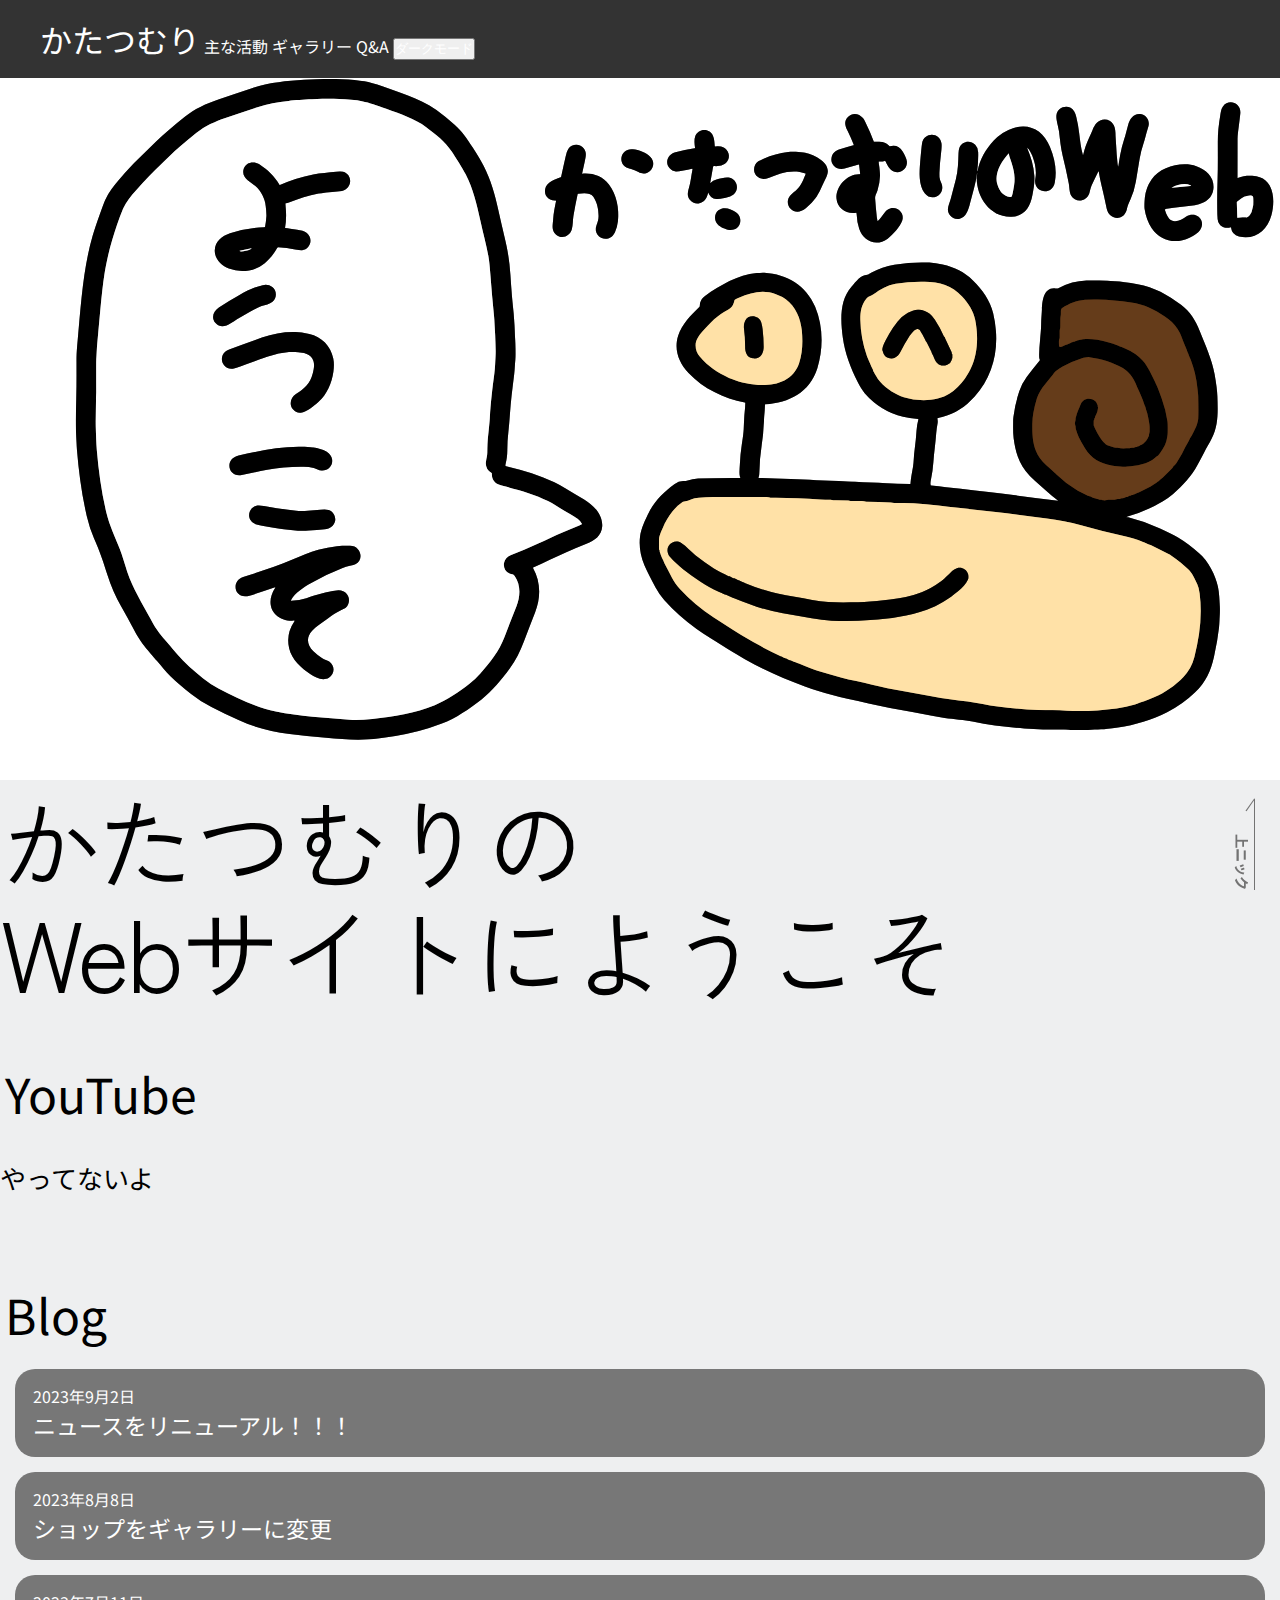
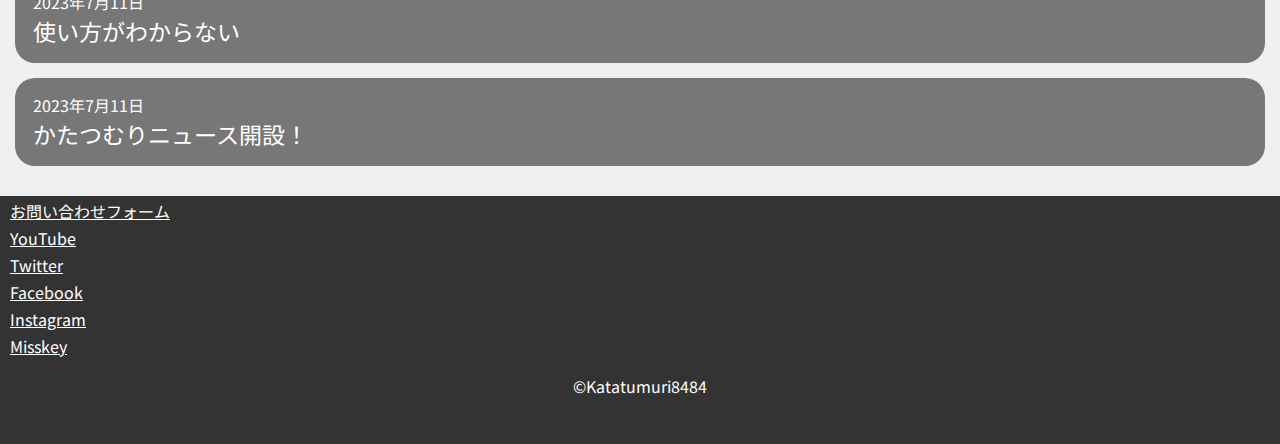
<file: index.html>
<!DOCTYPE html>
<html>
<head>
  <title>かたつむりのwebサイト</title>
  <link rel="icon" href="keiryou4-3.jpg">
  <meta charset="UTF-8">
  <meta name="viewport" content="width=device-width">
  <link rel="stylesheet" href="qwertyu.css" type="text/css">
</head>

<!--
  コードを見てくれた、ありがたい
  ／￣＼　／￣＼     ／￣￣￣￣￣＼
|   ・  |    |   ・   |     |   ／￣￣￣＼  |
＼＿／    ＼＿／     |   |   ＼＿＿／  |
　 |              |           |   ＼＿＿＿＿／
     |              |           ＼＿＿＿＿  ／
／￣￣￣￣￣￣￣￣￣￣￣￣￣＼
|ーーーー－－－　　　　　　     |
＼＿＿＿＿＿＿＿＿＿＿＿＿＿／
-->

<body id="aa">
<a href="#" id="peagetop"><i class="tuitekurubotan"></i>上ニック</a>
  <header id="bb" class="kesu">
    <nav>
      <ul>
        <li class="header"><a id="hc1" style="font-size: 200%;" class="linkcolor" href="index.html">かたつむり</a></li>
        <li class="header"><a id="hc2" class="linkcolor" href="qwertyui.html">主な活動</a></li>
        <li class="header"><a id="hc3" class="linkcolor" href="shop.html">ギャラリー</a></li>
        <li class="header"><a id="hc4" class="linkcolor" href="Q&A.html">Q&A</a></li>
        <button class="header"><a id="hc5" class="linkcolor" onclick="osu()">ダークモード</a></button>
      </ul>
      </nav> 
      </header>
        <!---<nav class="noau naun" id="naa">
          <ul class="nau nuu">
            <li class="itm"><a href="qwertyui.html">主な活動</a></li>
            <li class="itm"><a href="shop.html">ギャラリー</a></li>
            <li class="itm"><a href="#">Q&A</a></li>
          </ul>
        </nav>
        <button class="hanh han" id="hanb">
          <span></span>
          <span></span>
          <span></span>
        </button>-->
    <a class="katagazou" href="https://www.google.com/?q=ここには何もないよ（笑）">
      <img style="width: 100%;" src="白ヘッダー.svg" alt="ないよ☆">
    </a>
  <P class="meigen">かたつむりの<br>Webサイトにようこそ</P>
    <!---<input type="text" id="form1">
    <button onclick="check()">いいいいい</button>--->
    <p class="newsheader">YouTube</p>
    <p class="mati">やってないよ</p>
    <div class="yokosuku">
    <!--<iframe class="voca" src="https://youtube.com/embed/?list=UUuh4mt42fcg1Pi7OhLHZ22Q" title="YouTube video player" frameborder="0" allow="accelerometer; autoplay; clipboard-write; encrypted-media; gyroscope; picture-in-picture; web-share" allowfullscreen></iframe>-->
    </div>
  <p class="newsheader">Blog</p>
  <div class="divsoto">
    <a class="botan" href="news.html">
    <div class="newsdivnaka">
          <nav>
            <ul class="newsdivkajyou">
              <li class="divshop">2023年9月2日</li>
              <li class="divshop" style="font-size: 23px;">ニュースをリニューアル！！！</li>
            </ul>
          </nav>
    </div>
  </div>
  </a>
    <div class="divsoto">
      <a class="botan" href="news.html">
      <div class="newsdivnaka">
            <nav>
              <ul class="newsdivkajyou">
                <li class="divshop">2023年8月8日</li>
                <li class="divshop" style="font-size: 23px;">ショップをギャラリーに変更</li>
              </ul>
            </nav>
      </div>
    </div>
  </a>
      <div class="divsoto">
        <a class="botan" href="news.html">
        <div class="newsdivnaka">
              <nav>
                <ul class="newsdivkajyou">
                  <li class="divshop">2023年7月11日</li>
                  <li class="divshop" style="font-size: 23px;">使い方がわからない</li>
                </ul>
              </nav>
        </div>
      </div>
    </a>
        <div class="divsoto">
          <a class="botan" href="news.html">
          <div class="newsdivnaka">
                <nav>
                  <ul class="newsdivkajyou">
                    <li class="divshop">2023年7月11日</li>
                    <li class="divshop" style="font-size: 23px;">かたつむりニュース開設！</li>
                  </ul>
                </nav>
          </div>
        </div>
      </a>
      <div></div>
      <footer >
        <a class="footermo" href="#">お問い合わせフォーム</a>
        <a class="footermo" href="https://youtube.com/@katatumuri8484?si=j2NAn8bsy-ZizHh2">YouTube</a>
        <a class="footermo" href="#" id="tw">Twitter</a>
        <a class="footermo" href="https://www.facebook.com/">Facebook</a>
        <a class="footermo" href="https://www.instagram.com/katatumuri8484/">Instagram</a>
        <a class="footermo" href="https://misskey.io/@katatumuri8484">Misskey</a>
        <p class="Copyright">&copy;Katatumuri8484</p>
        <div></div>
      </footer>
      <script>
        alert('貴方のスマートフォンかタブレットかパソコンは多分ウイルスに感染していません')
        var btn = document.getElementById('tw');
        tw.addEventListener('click',function(){
        window.confirm('Twitterのアカウントなんてお前らに見せえるわけないだろアホ');
        })
      function check(){
      let form1 = document.getElementById("form1")
      alert(aleform1.value + "あああああ");
      }
      function osu() {
        let aa = document.getElementById("aa")
        aa.style.backgroundColor = "black";
        aa.style.color = "white"
        let bb = document.getElementById("bb")
        bb.className = "kura"
        let hc1 = document.getElementById("hc1")
        hc1.style.color = "black"
        let hc2 = document.getElementById("hc2")
        hc2.style.color = "black"
        let hc3 = document.getElementById("hc3")
        hc3.style.color = "black"
        let hc4 = document.getElementById("hc4")
        hc4.style.color = "black"
        let hc5 = document.getElementById("hc5")
        hc5.style.color = "black"
      }
      const han = document.querySelector('#hanb')
      const nau = document.querySelector('#naa')
        han.addEventListener('click', function(){
          console.log('aaaa');
          han.classList.toggle('ugo');
          nau.classList.toggle('ugo');
        });
      function kiki(){
      }
      </script>
      <link rel="preconnect" href="https://fonts.googleapis.com">
      <link rel="preconnect" href="https://fonts.gstatic.com" crossorigin>
      <link href="https://fonts.googleapis.com/css2?family=Noto+Sans+JP&family=Zen+Kaku+Gothic+New&display=swap" rel="stylesheet">
</body>

</html>
</file>
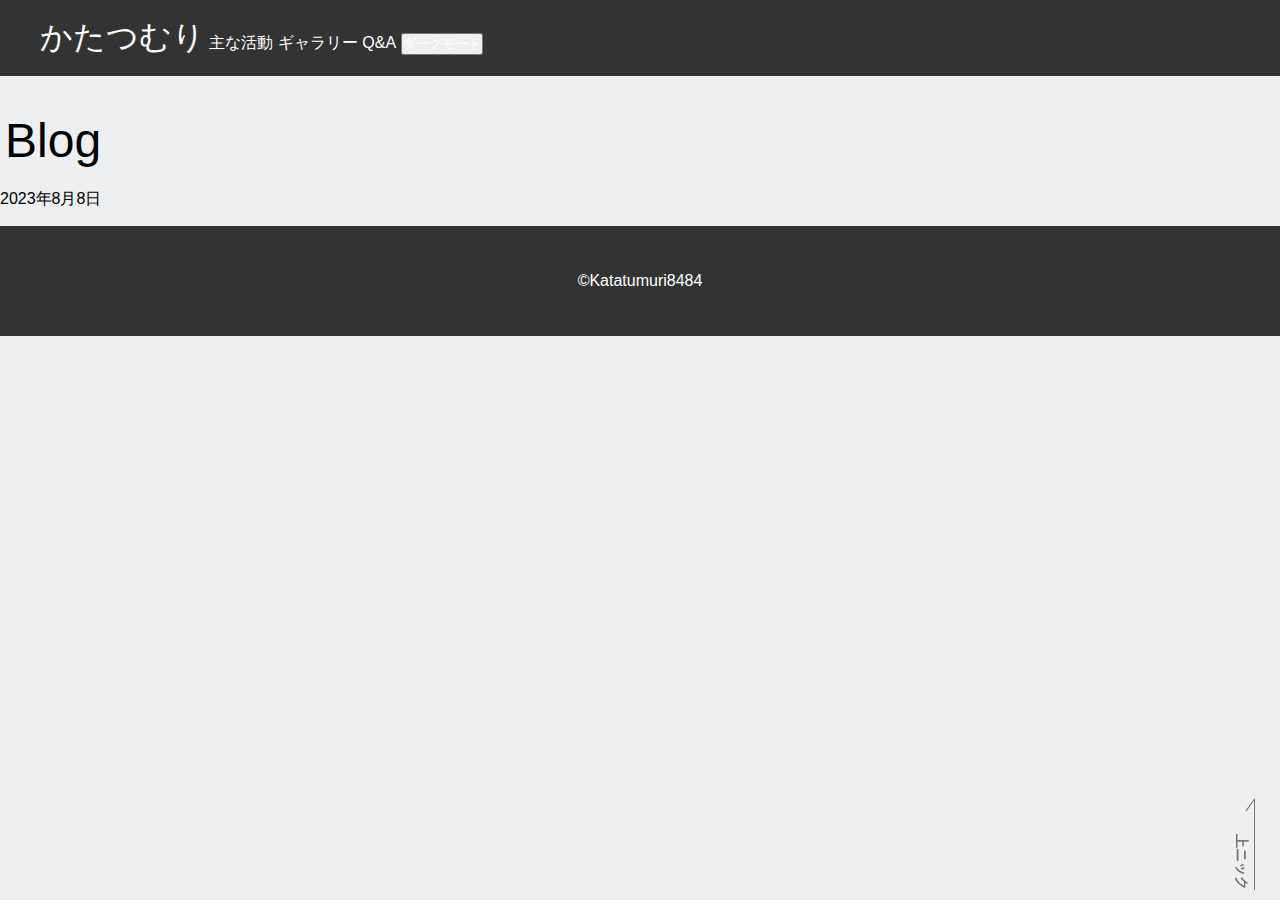
<file: news.html>
<!DOCTYPE html>
<html>

<head>
  <title>かたつむりニュース</title>
  <link rel="icon" href="keiryou4-3.jpg">
  <meta charset="UTF-8">
  <meta name="viewport" content="width=device-width">
  <link rel="stylesheet" href="qwertyu.css" type="text/css">
</head>

<body id="aa">
<a href="#" id="peagetop"><i class="tuitekurubotan"></i>上ニック</a>
  <header class="kesu">
    <nav>
      <ul>
        <li class="header"><a style="font-size: 200%;" class="linkcolor"href="index.html">かたつむり</a></li>
        <li class="header"><a class="linkcolor" href="qwertyui.html">主な活動</a></li>
        <li class="header"><a class="linkcolor" href="shop.html">ギャラリー</a></li>
        <li class="header"><a class="linkcolor" href="#">Q&A</a></li>
        <button class="header"><a id="hc5" class="linkcolor" onclick="osu()">ダークモード</a></button>
      </ul>
    </nav>
  </header>

  <p class="newsmidasi">Blog</p>
<p>2023年8月8日</p>
<footer>
  <div></div>
  <p class="Copyright">&copy;Katatumuri8484</p>
  <div></div>
</footer>
</file>
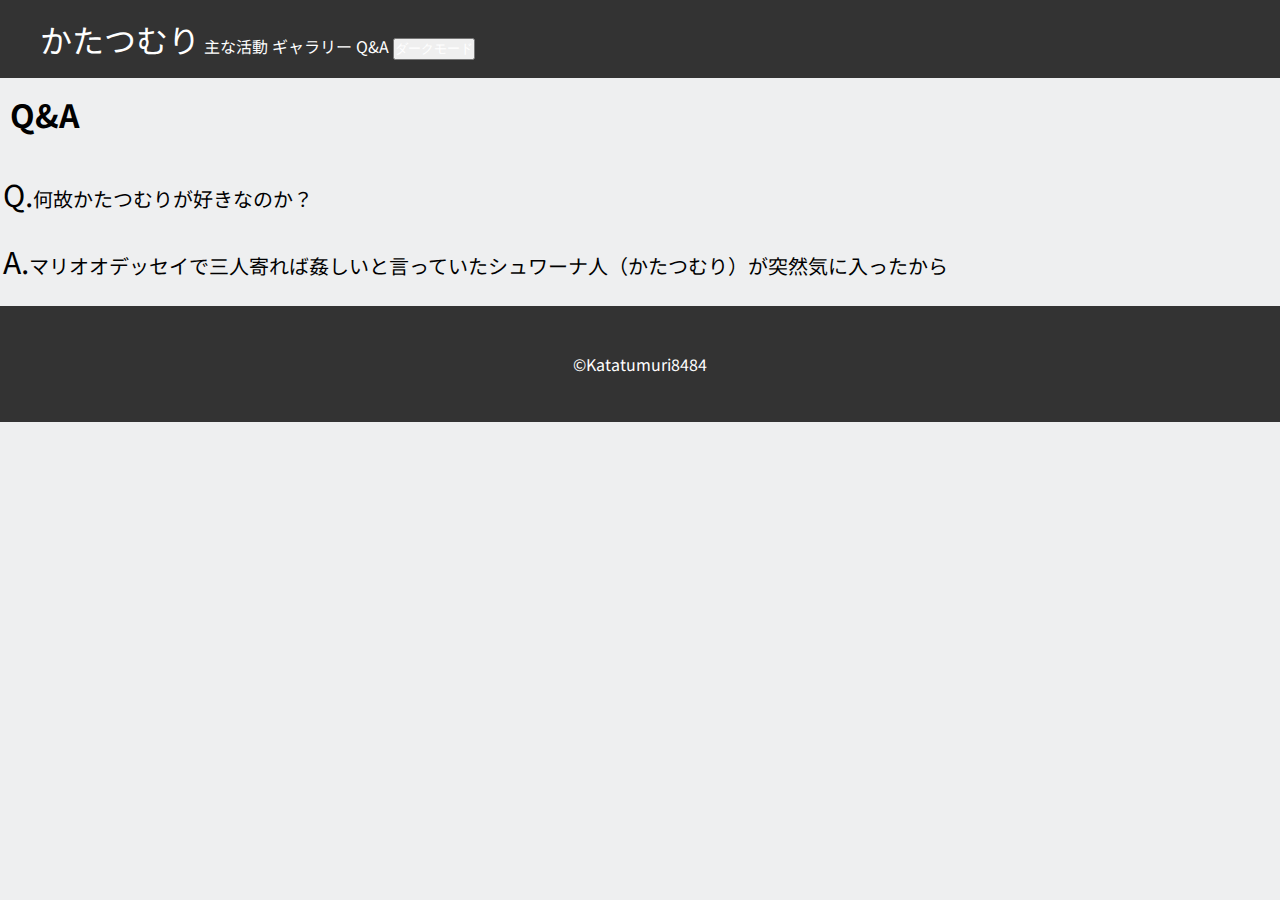
<file: Q&A.html>
<!DOCTYPE html>
<html>
    <head>
        <title>かたつむりの活動</title>
        <link rel="icon" href="keiryou4-3.jpg">
        <meta charset="UTF-8">
        <meta name="viewport" content="width=device-width">
        <link rel="stylesheet" href="qwertyu.css" type="text/css">
      </head>

<body id="aa">
        <header class="kesu">
            <nav>
              <ul>
                <li class="header"><a style="font-size: 200%;" class="linkcolor"
                    href="index.html">かたつむり</a></li>
                <li class="header"><a class="linkcolor" href="qwertyui.html">主な活動</a></li>
                <li class="header"><a class="linkcolor" href="shop.html">ギャラリー</a></li>
                <li class="header"><a class="linkcolor" href="#">Q&A</a></li>
                <button class="header"><a id="hc5" class="linkcolor" onclick="osu()">ダークモード</a></button>
              </ul>
            </nav>
          </header>
          <h1>Q&A</h1>
          <p class="qqa"><a style="font-size: 30px;">Q.</a>何故かたつむりが好きなのか？</p>
          <p class="aaq"><a style="font-size: 30px;">A.</a>マリオオデッセイで三人寄れば姦しいと言っていたシュワーナ人（かたつむり）が突然気に入ったから</p>
<footer>
  <div></div>
  <p class="Copyright">&copy;Katatumuri8484</p>
  <div></div>
</footer>
<script>
    function osu() {
    let aa = document.getElementById("aa")
    aa.style.backgroundColor = "black";
    aa.style.color = "white"
    let bb = document.getElementById("bb")
    bb.className = "kura"
    let hc1 = document.getElementById("hc1")
    hc1.style.color = "black"
    let hc2 = document.getElementById("hc2")
    hc2.style.color = "black"
    let hc3 = document.getElementById("hc3")
    hc3.style.color = "black"
    let hc4 = document.getElementById("hc4")
    hc4.style.color = "black"
    let hc5 = document.getElementById("hc5")
    hc5.style.color = "black"
    }
  </script>
  <link rel="preconnect" href="https://fonts.googleapis.com">
  <link rel="preconnect" href="https://fonts.gstatic.com" crossorigin>
  <link href="https://fonts.googleapis.com/css2?family=Noto+Sans+JP&family=Zen+Kaku+Gothic+New&display=swap" rel="stylesheet">
</html>
</file>
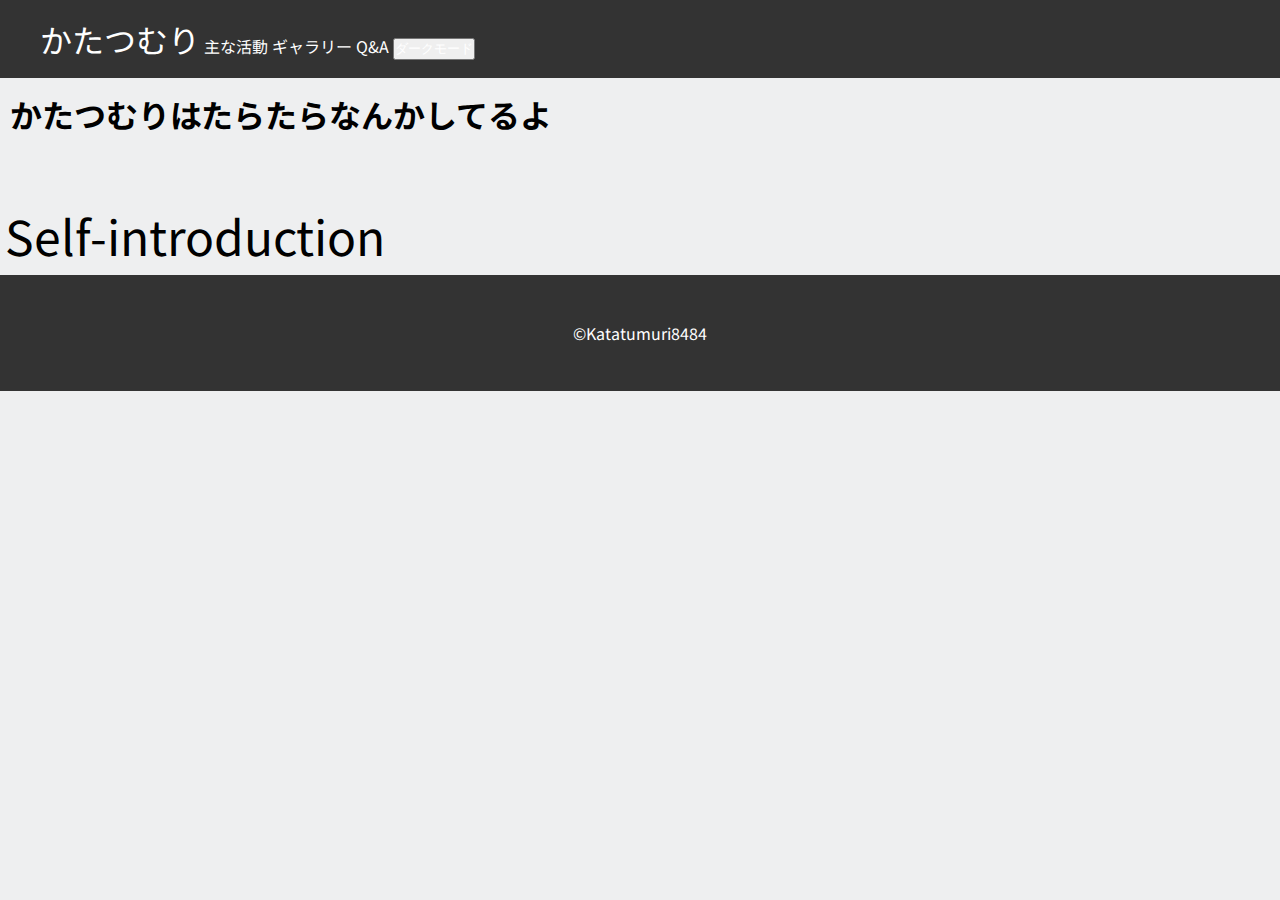
<file: qwertyui.html>
<!DOCTYPE html>
<html>
    <head>
        <title>かたつむりの活動</title>
        <link rel="icon" href="keiryou4-3.jpg">
        <meta charset="UTF-8">
        <meta name="viewport" content="width=device-width">
        <link rel="stylesheet" href="qwertyu.css" type="text/css">
      </head>

<body id="aa">
        <header class="kesu">
            <nav>
              <ul>
                <li class="header"><a style="font-size: 200%;" class="linkcolor"
                    href="index.html">かたつむり</a></li>
                <li class="header"><a class="linkcolor" href="qwertyui.html">主な活動</a></li>
                <li class="header"><a class="linkcolor" href="shop.html">ギャラリー</a></li>
                <li class="header"><a class="linkcolor" href="#">Q&A</a></li>
                <button class="header"><a id="hc5" class="linkcolor" onclick="osu()">ダークモード</a></button>
              </ul>
            </nav>
          </header>
    <h1>かたつむりはたらたらなんかしてるよ</h1>
    <p class="shopheader">Self-introduction</p>
    <!------<div class="divsoto" style="padding-bottom: 10000%;"></div>----->
    <!---<p class="iamti">かたつむりのおすすめボカロ曲</p>
    <div class="yokosuku">
      <iframe class="voca" src="https://www.youtube.com/embed/MiNo7f2oBKk?si=sZwfB0JXI5u-SIQt" title="YouTube video player" frameborder="0" allow="accelerometer; autoplay; clipboard-write; encrypted-media; gyroscope; picture-in-picture; web-share" allowfullscreen></iframe>
      <iframe class="voca" src="https://www.youtube.com/embed/ZOTJgXBkJpc?si=TWOvk4eMyolGiwt-" title="YouTube video player" frameborder="0" allow="accelerometer; autoplay; clipboard-write; encrypted-media; gyroscope; picture-in-picture; web-share" allowfullscreen></iframe>
      <iframe class="voca" src="https://www.youtube.com/embed/FT91CrPPAqc?si=sRs4K6lsh9jTFYH8" title="YouTube video player" frameborder="0" allow="accelerometer; autoplay; clipboard-write; encrypted-media; gyroscope; picture-in-picture; web-share" allowfullscreen></iframe>
      <iframe class="voca" src="https://www.youtube.com/embed/gXiKOT9AH10?si=9Bf-mgiNdiDB9ffB" title="YouTube video player" frameborder="0" allow="accelerometer; autoplay; clipboard-write; encrypted-media; gyroscope; picture-in-picture; web-share" allowfullscreen></iframe>
      <iframe class="voca" src="https://www.youtube.com/embed/PqJNc9KVIZE?si=jeO4a7sNsIoWfbS2" title="YouTube video player" frameborder="0" allow="accelerometer; autoplay; clipboard-write; encrypted-media; gyroscope; picture-in-picture; web-share" allowfullscreen></iframe>
      <iframe class="voca" src="https://www.youtube.com/embed/_9mQukl19Ag?si=_1bjJVE9WKpmQqae" title="YouTube video player" frameborder="0" allow="accelerometer; autoplay; clipboard-write; encrypted-media; gyroscope; picture-in-picture; web-share" allowfullscreen></iframe>
      <iframe class="voca" src="https://www.youtube.com/embed/VudoIo9i_w4" title="【MIKU EXPO 2023 VR】imaginary love story by Synthion feat. Hatsune Miku【MV】" frameborder="0" allow="accelerometer; autoplay; clipboard-write; encrypted-media; gyroscope; picture-in-picture; web-share" allowfullscreen></iframe>
    </div>-->
<!----------------    <p>ｱｼﾞｬｽﾄﾞｩｰｲ</p>
    <div class="divsoto"></div>
    <section class="ajya">
      <header>
  <h1 class="hai">
    <img src="home-s-2-title.png" alt="メールでのお問い合わせ" class="nari">
    </h1>
    </header>
<h1 class="doit">
  かたつむり
</h1>
<dl class="simasu" style="display: block;">
 <dt>
  かたつむり
 </dt>
 <dd class="tel">
  <a class="mail" href="katatumuri8484@gmail.com">katatumuri8484@gmail.com</a>
 </dd>
</dl>
</section>
</body>--->
<footer>
  <div></div>
  <p class="Copyright">&copy;Katatumuri8484</p>
  <div></div>
</footer>
<script>
    function osu() {
    let aa = document.getElementById("aa")
    aa.style.backgroundColor = "black";
    aa.style.color = "white"
    let bb = document.getElementById("bb")
    bb.className = "kura"
    let hc1 = document.getElementById("hc1")
    hc1.style.color = "black"
    let hc2 = document.getElementById("hc2")
    hc2.style.color = "black"
    let hc3 = document.getElementById("hc3")
    hc3.style.color = "black"
    let hc4 = document.getElementById("hc4")
    hc4.style.color = "black"
    let hc5 = document.getElementById("hc5")
    hc5.style.color = "black"
    }
  </script>
  <link rel="preconnect" href="https://fonts.googleapis.com">
  <link rel="preconnect" href="https://fonts.gstatic.com" crossorigin>
  <link href="https://fonts.googleapis.com/css2?family=Noto+Sans+JP&family=Zen+Kaku+Gothic+New&display=swap" rel="stylesheet">
</html>
</file>
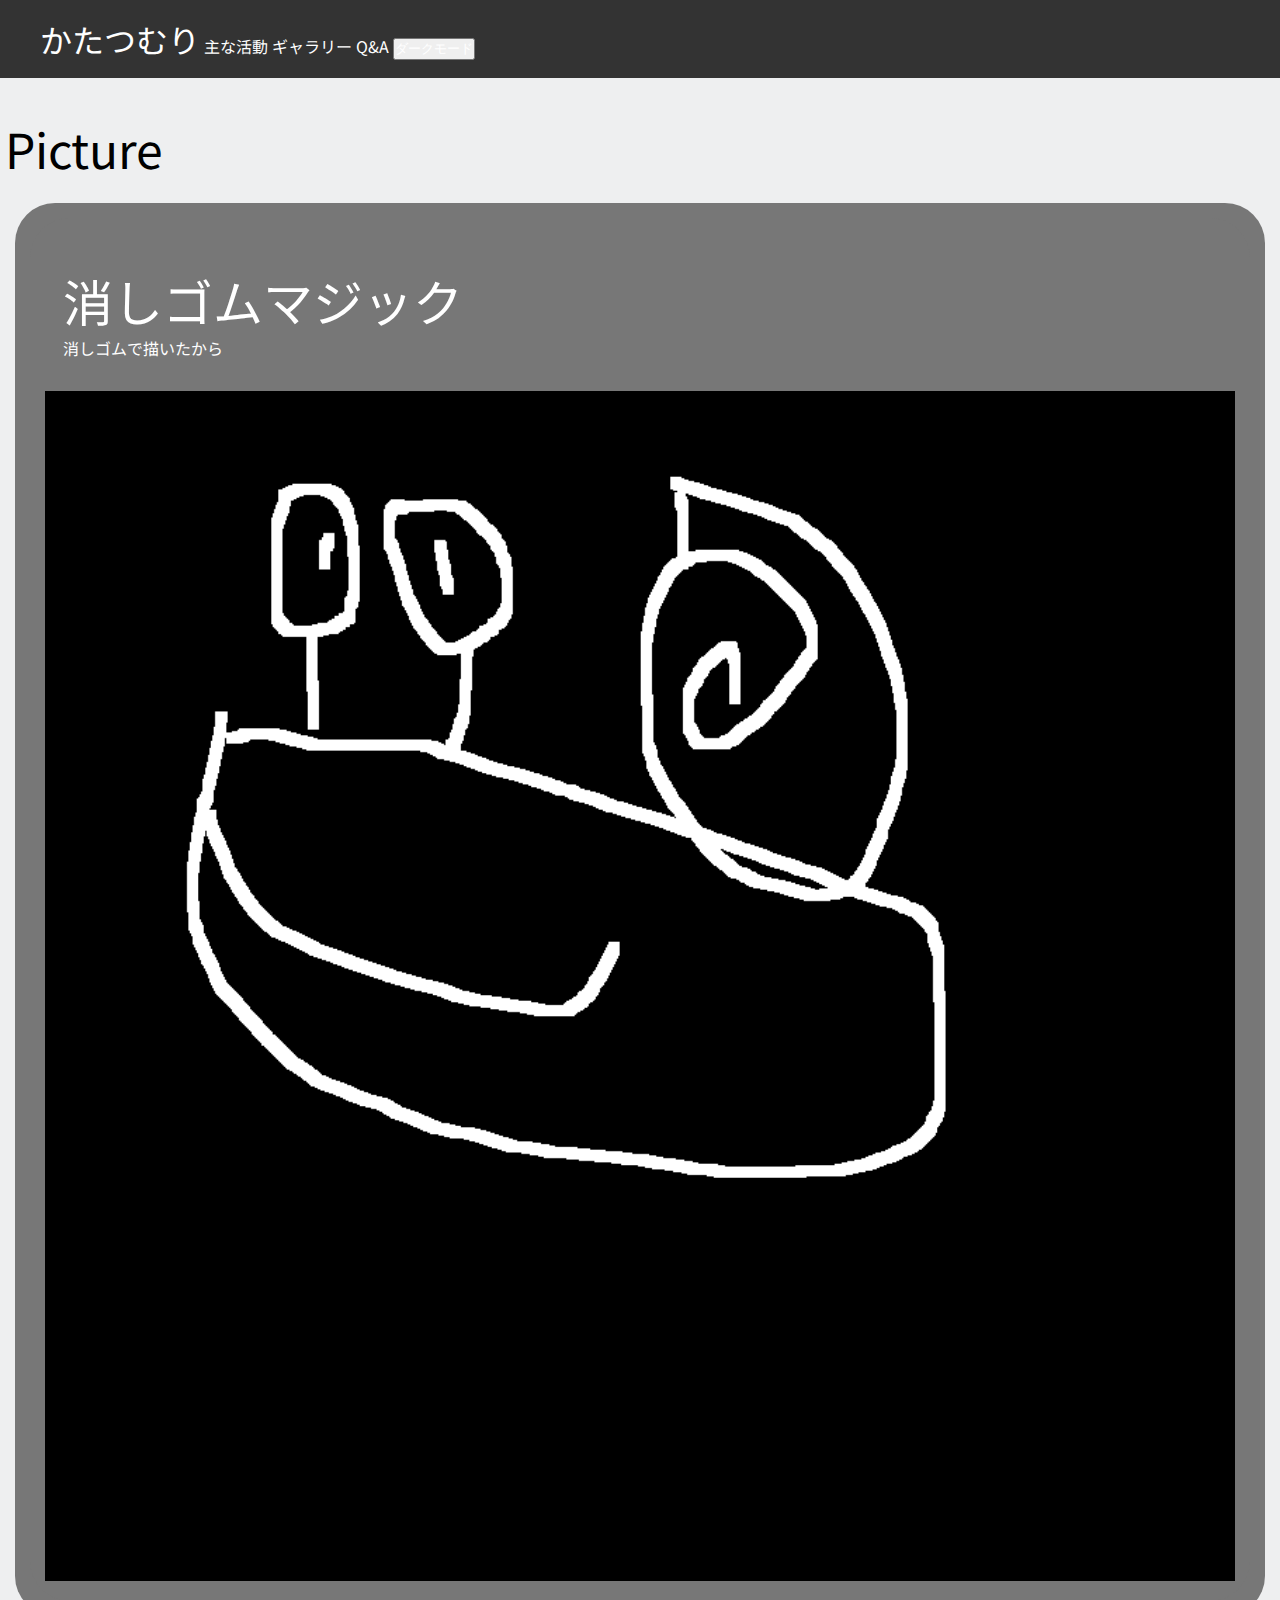
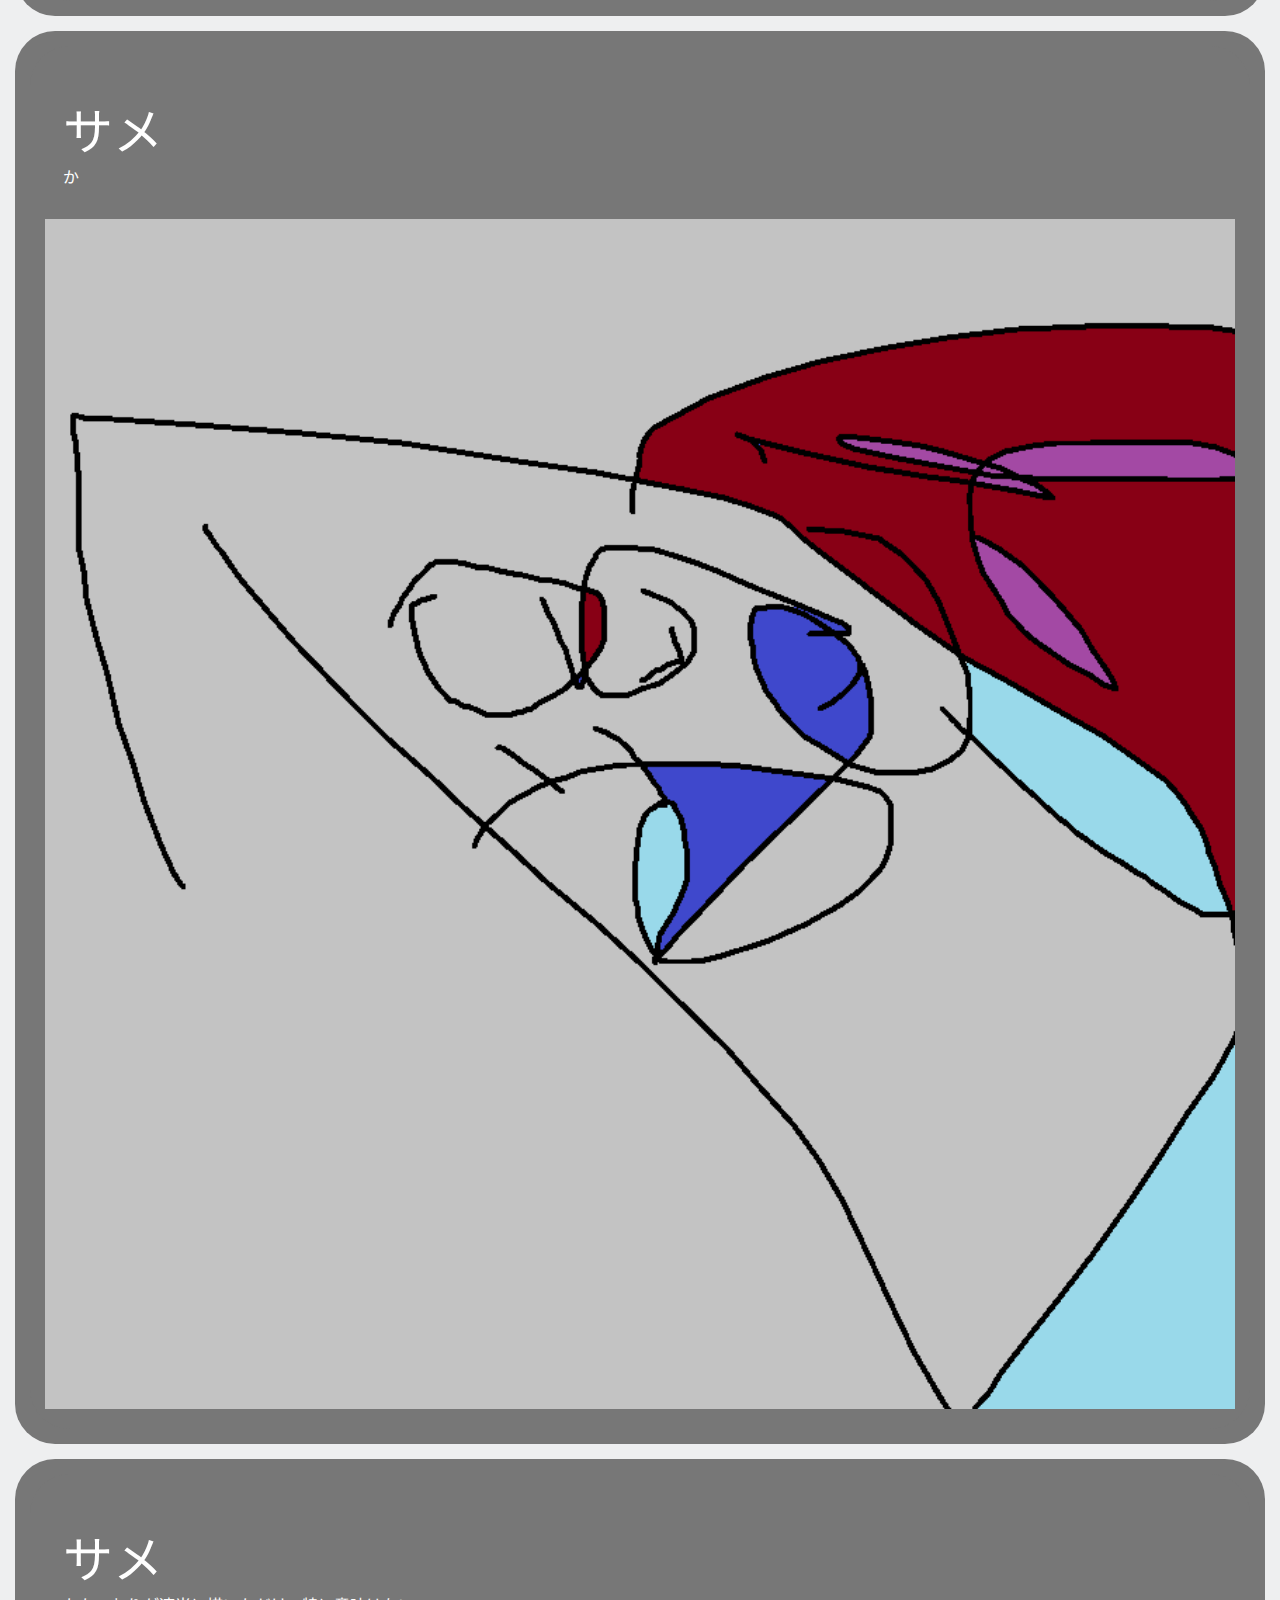
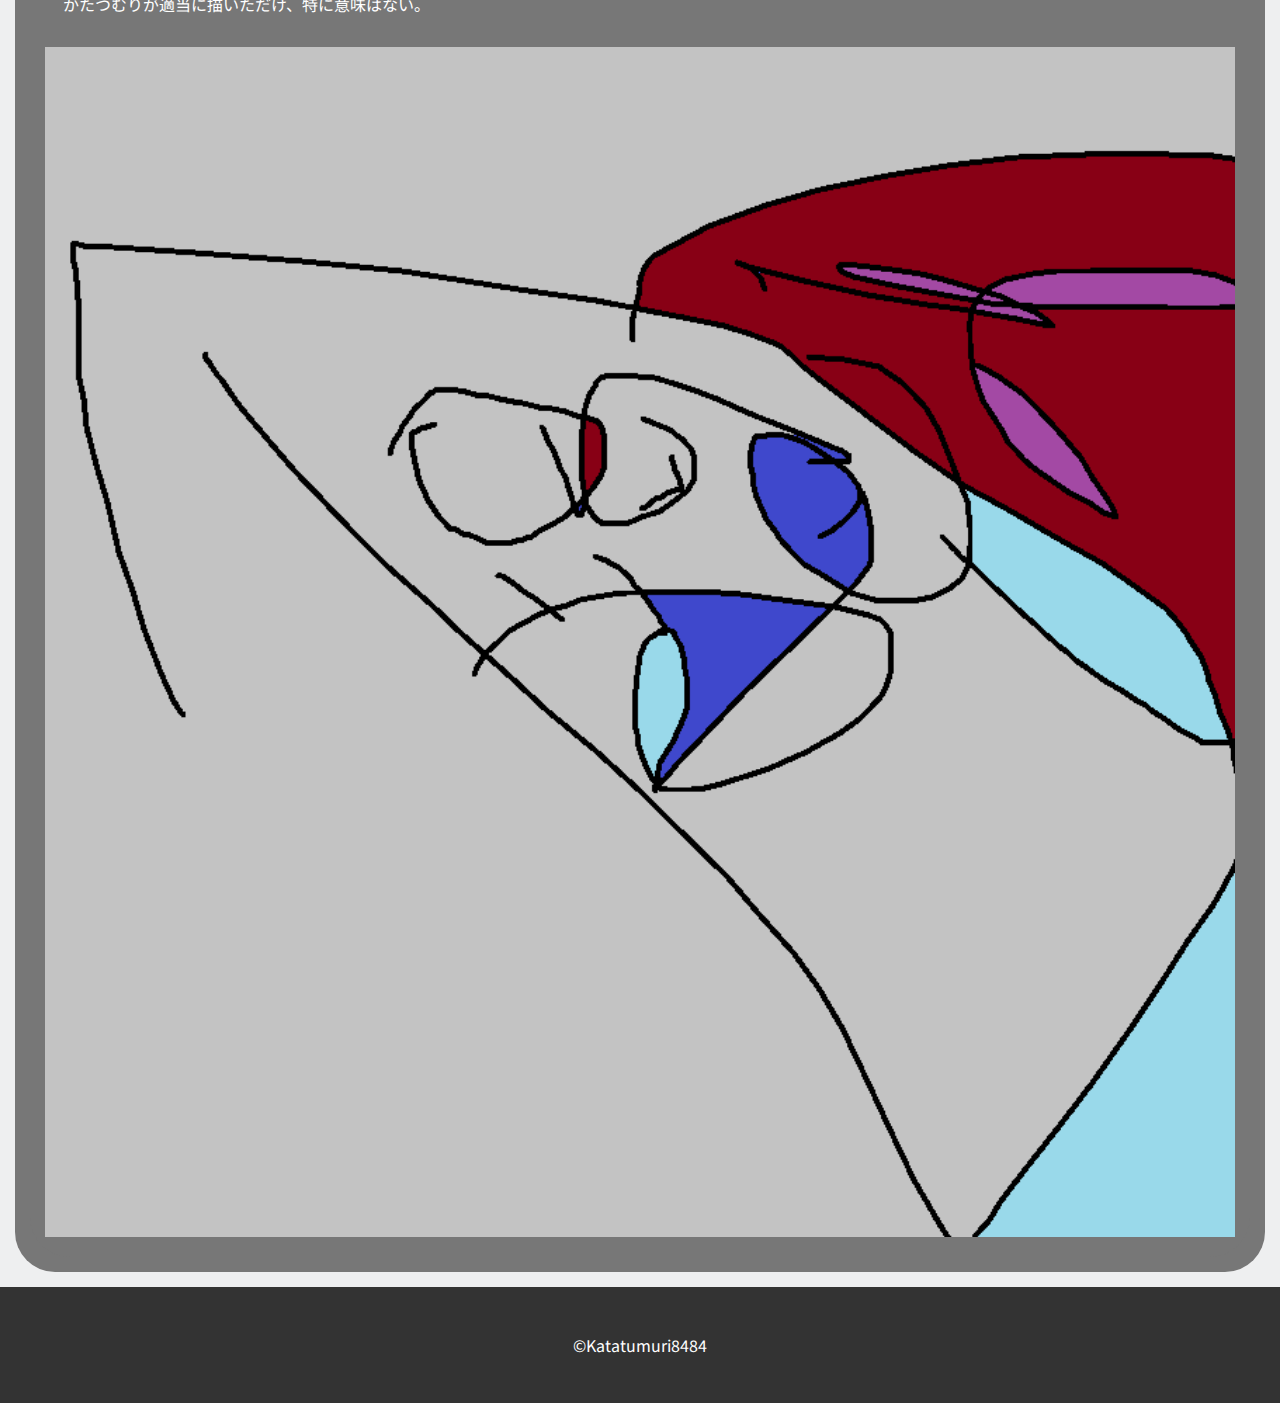
<file: shoppic.html>
<!DOCTYPE html>
<html>

<head>
  <title>かたつむりギャラリー</title>
  <link rel="icon" href="keiryou4-3.jpg">
  <meta charset="UTF-8">
  <meta name="viewport" content="width=device-width">
  <link rel="stylesheet" href="qwertyu.css" type="text/css">
</head>

<body id="aa">
  <header class="kesu">
    <nav>
      <ul>
        <li class="header"><a style="font-size: 200%;" class="linkcolor"href="index.html">かたつむり</a></li>
        <li class="header"><a class="linkcolor" href="qwertyui.html">主な活動</a></li>
        <li class="header"><a class="linkcolor" href="shop.html">ギャラリー</a></li>
        <li class="header"><a class="linkcolor" href="#">Q&A</a></li>
        <button class="header"><a id="hc5" class="linkcolor" onclick="osu()">ダークモード</a></button>
      </ul>
    </nav>
  </header>
  <p class="shopheader">Picture</p>
  <div class="divsoto">
    <div class="divnaka">
      <div class="divnaka">
        <Div class="divmoji">
          <nav>
            <ul class="divkajyou">
              <li class="divshop"><a class="divmoji1">消しゴムマジック</a></li>
              <li class="divshop">消しゴムで描いたから</li>
            </ul>
          </nav>
        </Div>
        <img class="shopgazou" src="消しゴムマジック.png">
      </div>
    </div>
    <div class="divsoto"></div>
    <div class="divnaka">
      <div class="divnaka">
        <Div class="divmoji">
          <nav>
            <ul class="divkajyou">
              <li class="divshop"><a class="divmoji1">サメ</a></li>
              <li class="divshop">か</li>
            </ul>
          </nav>
        </Div>
        <img class="shopgazou" src="かたつむりの名画.png">
      </div>
    </div>
    <div class="divsoto"></div>
    <div class="divnaka">
      <div class="divnaka">
        <Div class="divmoji">
          <nav>
            <ul class="divkajyou">
              <li class="divshop"><a class="divmoji1">サメ</a></li>
              <li class="divshop">かたつむりが適当に描いただけ、特に意味はない。</li>
            </ul>
          </nav>
        </Div>
        <img class="shopgazou" src="かたつむりの名画.png">
      </div>
    </div>
  </div>
  <div class="divsoto"></div>
  <footer>
    <div></div>
    <p class="Copyright">&copy;Katatumuri8484</p>
    <div></div>
  </footer>
  <script>
    function osu() {
    let aa = document.getElementById("aa")
    aa.style.backgroundColor = "black";
    aa.style.color = "white"
    let bb = document.getElementById("bb")
    bb.className = "kura"
    let hc1 = document.getElementById("hc1")
    hc1.style.color = "black"
    let hc2 = document.getElementById("hc2")
    hc2.style.color = "black"
    let hc3 = document.getElementById("hc3")
    hc3.style.color = "black"
    let hc4 = document.getElementById("hc4")
    hc4.style.color = "black"
    let hc5 = document.getElementById("hc5")
    hc5.style.color = "black"
    }
  </script>
  <link rel="preconnect" href="https://fonts.googleapis.com">
  <link rel="preconnect" href="https://fonts.gstatic.com" crossorigin>
  <link href="https://fonts.googleapis.com/css2?family=Noto+Sans+JP&family=Zen+Kaku+Gothic+New&display=swap" rel="stylesheet">
</body>

</html>
</file>
<file: qwertyu.css>
.kesu {
  background-color: #333333;
  color: white;
  text-decoration: none;
  position: fixed;
  width: 100%;
  top: 0;
  margin: 0;
  z-index: 999;
}

@media screen and (max-width: 767px){
  .kesu {
    background-color: #333333;
    color: white;
    text-decoration: none;
    position: fixed;
    top: 0;
    width: 100%;
    padding: 0px;
    font-size: 80%;
  }
}

.kura {
  background-color: #eeeff0;
  color: black;
  text-decoration: none;
  position: fixed;
  top: 0;
  width: 100%;
  padding: 0px;
  margin: 0px;
}

@media screen and (max-width: 767px){
  .kura {
    background-color: #eeeff0;
    color: rgb(0, 0, 0);
    text-decoration: none;
    position: fixed;
    top: 0;
    width: 100%;
    padding: 0px;
    font-size: 80%;
  }
}

header.sticky {
  position: fixed;
  top: 0;
  left: 0;
  width: 100%;
}

body {
  margin: 0px;
  padding-top: 60px;
  background-color: #eeeff0;
  color: black;
  font-family: 'Noto Sans JP', sans-serif;
}

h1{
  padding: 10px;
}

.flex {
  display: flex;
  justify-content: center;
  align-items: center;
  position: relative;
  left: 30px;
}

.newsheader {
  padding: 5px;  
  font-size: 300%;
  margin-bottom: 0px;
}

.shopheader {
  padding: 5px;  
  font-size: 300%;
  margin-bottom: 0px;
}


.header {
  padding: 0px;
  display: inline-block;
}

div {
  padding: 15px;
}

.oogazou {
  font-size: 150%;
  margin: 3%;
  padding: 0px;
  display: flex;
}

.linkcolor {
  text-decoration: none;
  color: #fff;
}

@media screen and (max-width: 767px){
  .linkcolor {
    text-decoration: none;
    color: #fff;
  }
}

.meigen{
  font-size: 100px;
  font-family: 'Zen Kaku Gothic New', sans-serif;
  padding: 0%;
  margin-top: 0px;
  margin-bottom: 3px;
  line-height: 110px;
  letter-spacing: -3px;
}

@media screen and (max-width: 767px){
  .meigen{
    font-size: 60px;
    font-family: "Zen Kaku Gothic Antique Regular";
    padding: 0%;
    margin-top: 0px;
    margin-bottom: 0px;
    line-height: 65px;
    letter-spacing: -3px;
  }
}

.katagazou{
  padding: 0px;
  margin-top: 0px;
  margin-bottom: 0px;
}


.newslist{
  list-style: none outside;
  margin: 0%;
  padding: 0%;
}

.newslist .news a{
  display: flex;
  flex-wrap: wrap;
  flex-wrap: nowrap;
  text-decoration: none;
  color: black;
  border-bottom: 1px solid #333333;
  padding: 20px 20px;
}

.newslist .news:first-child{
  border-top: 1px solid #333333;
}

.newslist .news .newstitle{
  margin: 0%;
  min-width: 120px;
  font-size: 16px;
  color: #333333;
  padding: 0 20px 0 0;
}

.newslist .news .hiniti{
  margin: 0;
  width: 150px;
}

.newslist .news a:hover .newstitle{
  color: ffffff;
}

@media screen and (max-width: 767px){
  .newslist .news a{
  flex-wrap: wrap;
  }
    .newslist .news .hiniti{
min-width: 100px;
  }
  .newslist .news .newstitle{
    margin-top: 10px;
  }
}

#peagetop {
  display: block;
  font-weight: bold;
  padding: 7em;
  text-align: center;
  background: #eeeff000;
  color: #fff;
  transition: .3s;
  position: fixed;
  right: 5px;
  bottom: 30px;
  height: 50px;
  text-decoration: none;
  font-weight: bold;
  font-size: 90%;
  line-height: 1.5rem;
  color: #737373;
  padding: 0 0 0  35px;
  border-top: solid 1px;
  transform:rotate(90deg)
  
}

#peagetop:hover {
  background: #eeeff000;
  color: #1d1d1d;
}

#peagetop ::before {
  content: "";
  display: block;
  position: absolute;
  top: -1px;
  left: 0px;
  width: 15px;
  border-top: solid 1px;
  transform: rotate(35deg);
  transform-origin: left top;
}

.divsoto {
  padding-bottom: 0px;
}

.divnaka {
 background-color: #777777;
 border-radius: 40px
}

@media screen and (max-width: 767px){
  .divnaka{
    background-color: #777777;
    border-radius: 40px;
  }
}

.divmoji {
  color: #fff;
}

.divmoji1{
  color: #fff;
  font-size: 50px;
}

@media screen and (max-width: 767px){
  .divmoji1{
    color: #fff;
    font-size: 30px;
  }
}

.divkajyou {
 padding-left: 3px;
}

.divshop {
  list-style: none;
  text-decoration: none;
  color: #fff;
}

.kounyubotan{
  font-size: 40px;
}

.newsmidasi{
  padding: 5px;  
  font-size: 300%;
  margin-bottom: 0px;
}

.newsdivnaka {
  color: #fff;
  background-color: #777777;
  border-radius: 20px
 }

 .newsdivkajyou {
  padding-left: 3px;
  margin: 0px;
 }

 .botan {
  text-decoration: none;
 }

 footer{
  background-color: #333333;
  color: #fff;
 }

 .yokosuku{
  overflow-x: auto;
  white-space: nowrap;
 }

 .footermo{
  padding: 3px;
  padding-left: 10px;
  padding-bottom: 0;
  display: block;
  color: #fff;
 }

 .Copyright{
  text-align: center;
 }

.shopgazou{
  width: 100%;
}

@media screen and (max-width: 767px){
  .shopgazou{
    width: 100%;
  }
}

.iamti{
  font-size: 26px;
  margin-bottom: 0;
  padding: 10px;
  padding-bottom: 0;
}

.mati{
  font-size: 26px;
  margin-bottom: 0;
  padding: 0px;
  padding-bottom: 0;
}

.voca{
  width: 496px; height: 279px;
  border-radius: 20px;
}

.ajya{
 border: 1px solid #c6c9cc;
 margin-bottom: 24px;
 margin: 0 5px 12px 5px;
 color: #666;
 border-radius: 8px;
}

.ajya img{
  width: 308px;
  height: 44px;
}

.doit{
  display: block;
  margin-inline-start: 0px;
  margin-inline-end: 0px;
  font-weight: bold;
}

.ajya header h1{
  margin: 0;
}

.hai{
  margin-block-start: 1em;
  margin-block-end: 1em;
  padding: 0;
}

.nari{
  overflow-clip-margin: content-box;
  overflow: clip;
  border: 0;
  -ms-interpolation-mode: bicubic;
}

.mail{
  font-size: 19px;
  text-decoration: underline;
  color: #0942fd;
  display: block;
  margin-bottom: 10px;
}

.tel{
  font-size: 12px;
  line-height: 15px;
  text-align: center;
}

.simasu{
  margin: 0;
  padding: 10px;
  border-bottom: 1px solid #bbd0e3;
  background: #fefbe7;
  display: none;
}

.nnn{
  padding-bottom: 10000%;
}

.divnakase {
  margin-right: 10px;
  color: #fff;
  font-size: 23px;
  background-color: #777777;
  border-radius: 40px;
 }
 
 @media screen and (max-width: 767px){
   .divnakase{
     background-color: #777777;
     border-radius: 40px;
   }
 }

 .qqa .aaq{
  padding: 3px;
  
 }

 .qqa{
  padding: 3px;
  font-size: 20px;
 }
 .aaq{
  padding: 3px;
  padding-top: 0;
  border: 0;
  font-size: 20px;
 }

 /*.hanh {
  width: 48px;
  height: 100%;
 }

 .naun {
  position: absolute;
  right: 0;
  left: 0;
  top: 0;
  width: 100%;
  height: 100vh;
  transform: translateX(100%);
  background-color: #fff;
  transition: ease .4s;
 }

 .han {
 display: none;
 z-index: 9999;
 background-color: transparent;
 border-color: transparent;
 }

 .nau {
 width: 100%;
 display: flex;
 align-items: center;
 height: initial;
 justify-content: space-between;
 }

 .noau{
  position: static;
  transform: initial;
  background-color: inherit;
  height: inherit;
  display: flex;
  justify-content: end;
  width: 50%;
 }

 .nuu{
  padding-top: inherit;
  padding-bottom: inherit;
  padding: 0;
  position: inherit;
  top: 0;
  left: 0;
  transform: translate(0,0);
 }

 .itm a {
  color: black;
  width: 100%;
  text-align: center;
  font-size: 20px;
  margin-bottom: 24px;
 }

 .itm:last-child a{
  margin-bottom: 0;
 }

 .han span{
  width: 100%;
  height: 1px;
  background-color: #ffffff;
  position: relative;
  transition: ease .4s;
  display: block;
 }

 .han{
  width: 100%;
  height: 1px;
  background-color: #ffffff;
  position: relative;
  transition: ease .4s;
  display: block;
 }

 span{
  width: 100%;
  height: 1px;
  background-color: #ffffff;
  position: relative;
  transition: ease .4s;
  display: block;
 }

 .han span:nth-child(1){
  top: 0;
 }

 .han span:nth-child(2){
  margin: 8px 0;
 }

 .han span:nth-child(3){
  top: 0;
 }

 .naun .ugo{
  transform: translateX(0);
 }

 .han .ugo span:nth-child(1){
  top: 5px;
  transform: rotate(45deg);
 }

 .han .ugo span:nth-child(2){
  opacity: 0;
 }

 .han .ugo span:nth-child(3){
  top: -13px;
  transform: rotate(-45deg);
 }
</file>
